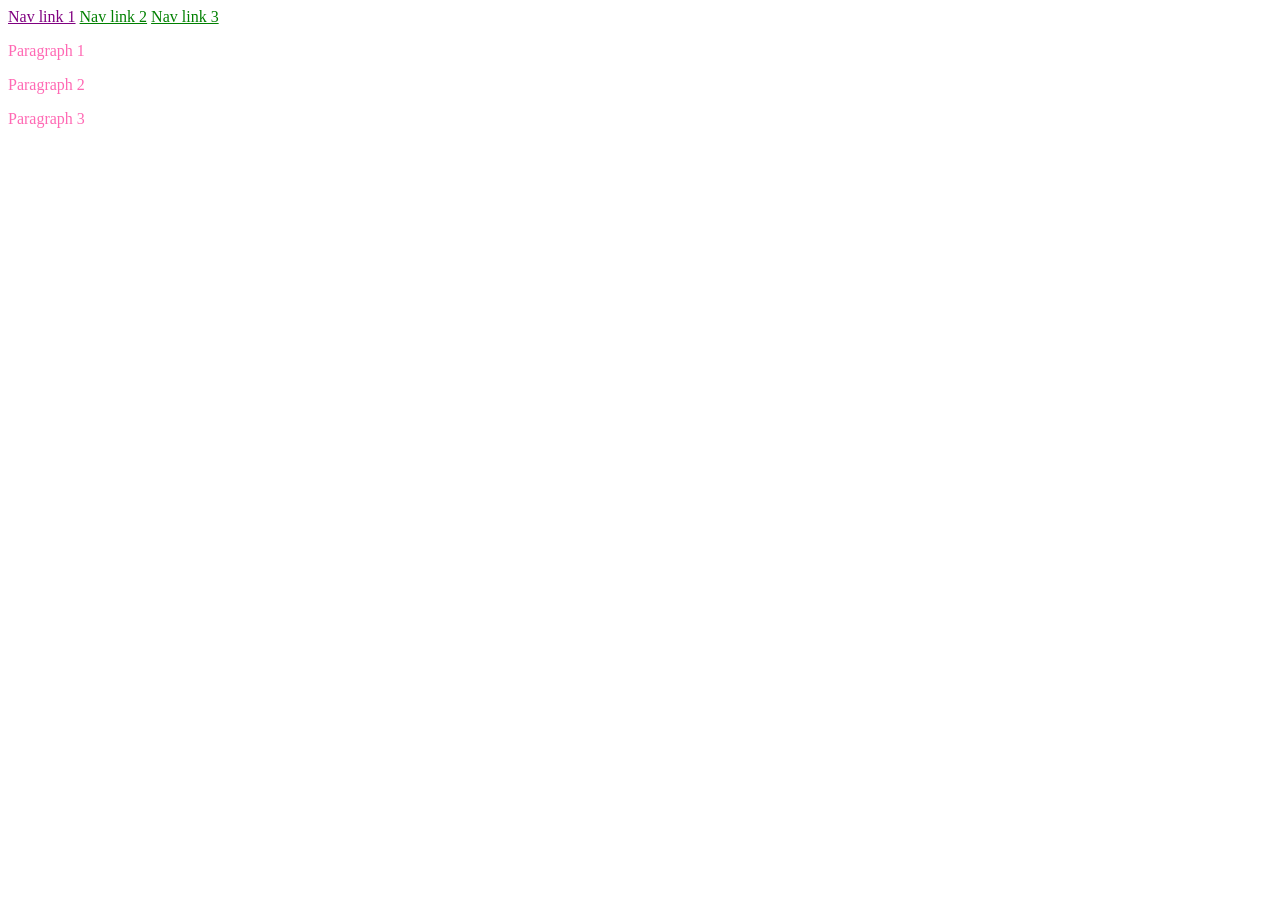
<file: css-specificity/index.html>
<!doctype html>

    <html lang="en">
        <head>
            <meta charset="utf-8">
            <title>CSS Specificity</title>
            <meta name="description" content="CSS Specificity">
            <meta name="author" content="She Codes">
            <link rel="stylesheet" href="styles.css">
        </head>

        <body>

            <header>
                <nav>
                    <a class="nav-link" id="link-1" href="#">Nav link 1</a>
                    <a class="nav-link" href="#">Nav link 2</a>
                    <a class="nav-link" href="#">Nav link 3</a>
                </nav>
            </header>

            <div>
                <p class="paragraph-link" id="paragraph-1">Paragraph 1</p>
                <p class="paragraph-link">Paragraph 2</p>
                <p class="paragraph-link">Paragraph 3</p>
            </div>

        </body>

</html>
</file>
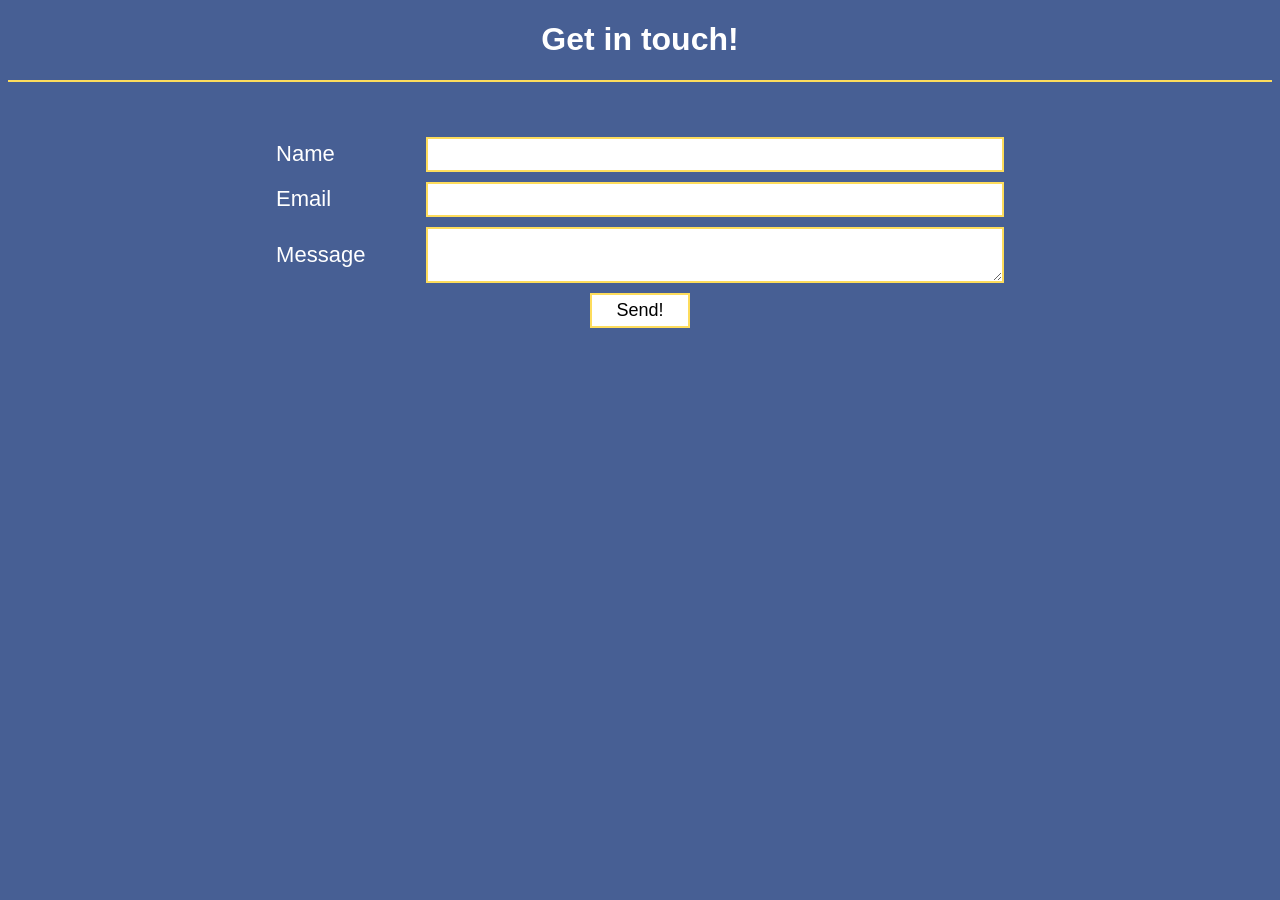
<file: forms-starter/index.html>
<!doctype html>

<html lang="en">
    <head>
        <meta charset="utf-8">
        <meta name="viewport" content="width=device-width, initial-scale=1, shrink-to-fit=no">
        <title>Introduction to Forms</title>
        <link rel="stylesheet" href="styles.css">
    </head>

    <body>
        <header>
            <h1>Get in touch!</h1>
        </header>

        <form action="https://formspree.io/f/mnqrzpdo" method="post">
            <!-- your code here -->
            <!-- POST (research method types) -->
            <div class="form-item">
                <label for="name">Name</label>
                <input type="text" id="name" name="name">
                <!-- 
                FOR in label needs to match ID in input
                MUST have for, id & name in input
                Don't put placeholders in input
                -->
            </div>
            <div class="form-item">
                <label for="mail">Email</label>
                <input type="email" id="mail" name="email">
            </div>  
            <div class="form-item">
                <label for="message">Message</label>
                <textarea id="message" name="message"></textarea>
                <!-- 
                More than 1 line of text or paragraph
                Use this instead of input
                Can Style the text area - heights etc
                -->
            </div>
            <div class="form-item">
                <button type="submit">Send!</button>
                <!--
                Can Style buttons
                -->
            </div>
               
               
        </form>

    </body>
</html>
</file>
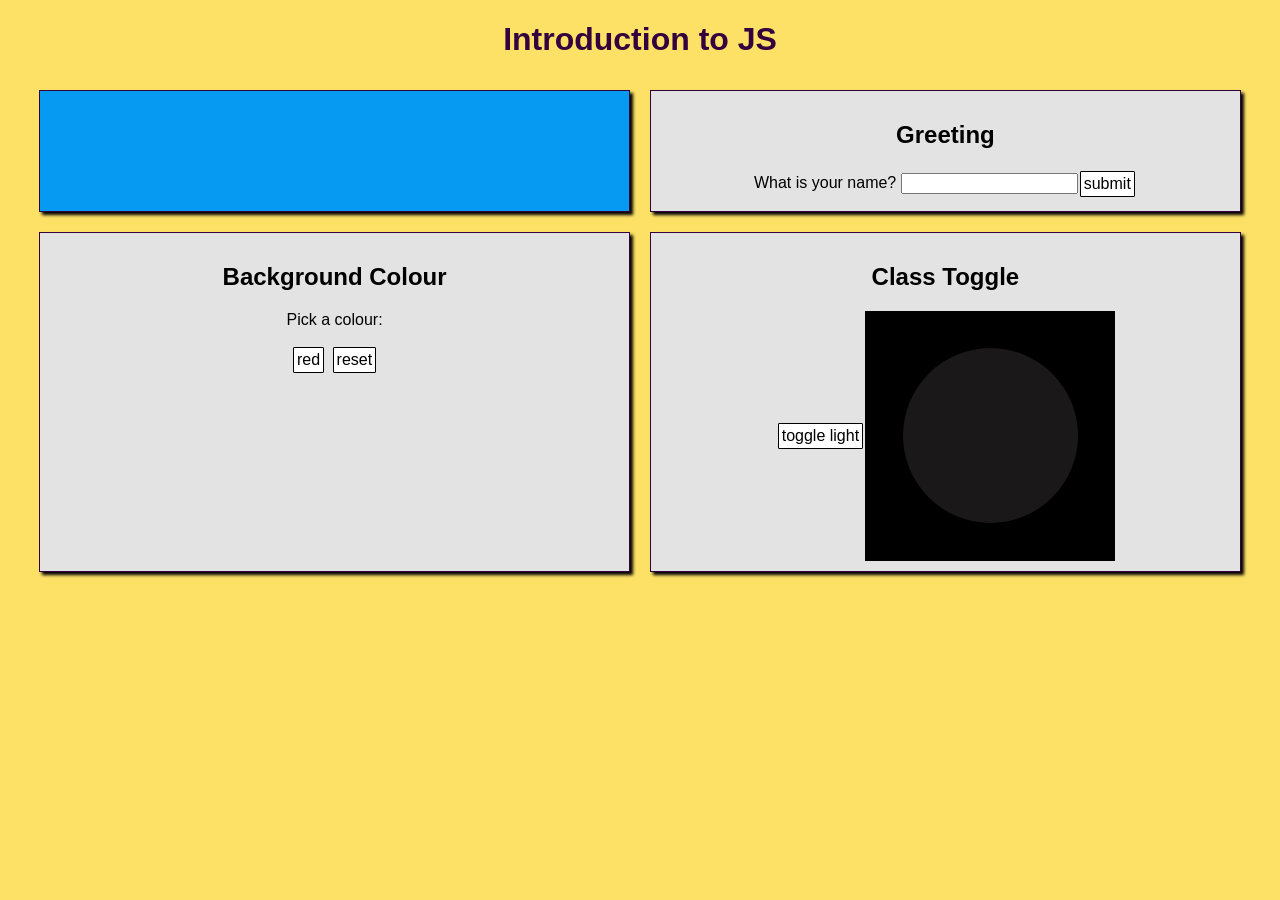
<file: intro-to-js/index.html>
<!DOCTYPE html>
<html lang="en">
    <head>
        <meta charset="utf-8">
        <title>Introduction to JavaScript</title>
        <meta name="description" content="JavaScript Demo">
        <meta name="author" content="She Codes">
        <link rel="stylesheet" href="styles.css">
    </head>
    
    <body>
        <header>
            <h1>Introduction to JS</h1>
        </header>

        <div id="wrapper">
            <div id="starter-div" class="component">
            </div>

            <div id="greeting" class="component">
                <h2>Greeting</h2>
                <form>
                    <div class="form-item">
                        <label for="name">What is your name?</label>
                        <input type="text" id="name" name="name">
                    </div>
                    <input type="button" value="submit">
                </form>
            </div>

            <div id="colour" class="component">
                <h2>Background Colour</h2>
                <p>Pick a colour:</p>
                <input type="button" onclick="changeColour('#f74850')" value="red">
                <input type="button" onclick="resetColour()" value="reset">
            </div>

            <div id="on-off" class="component">
                <h2>Class Toggle</h2>
                <div id="class-toggle-containter">
                    <input type="button" onclick="toggleLightbulb()" value="toggle light">
                    <div id="toggle-wrapper">
                        <div id="light"></div>
                    </div>
                </div>
            </div>
        </div>
    </body>
</html>
</file>
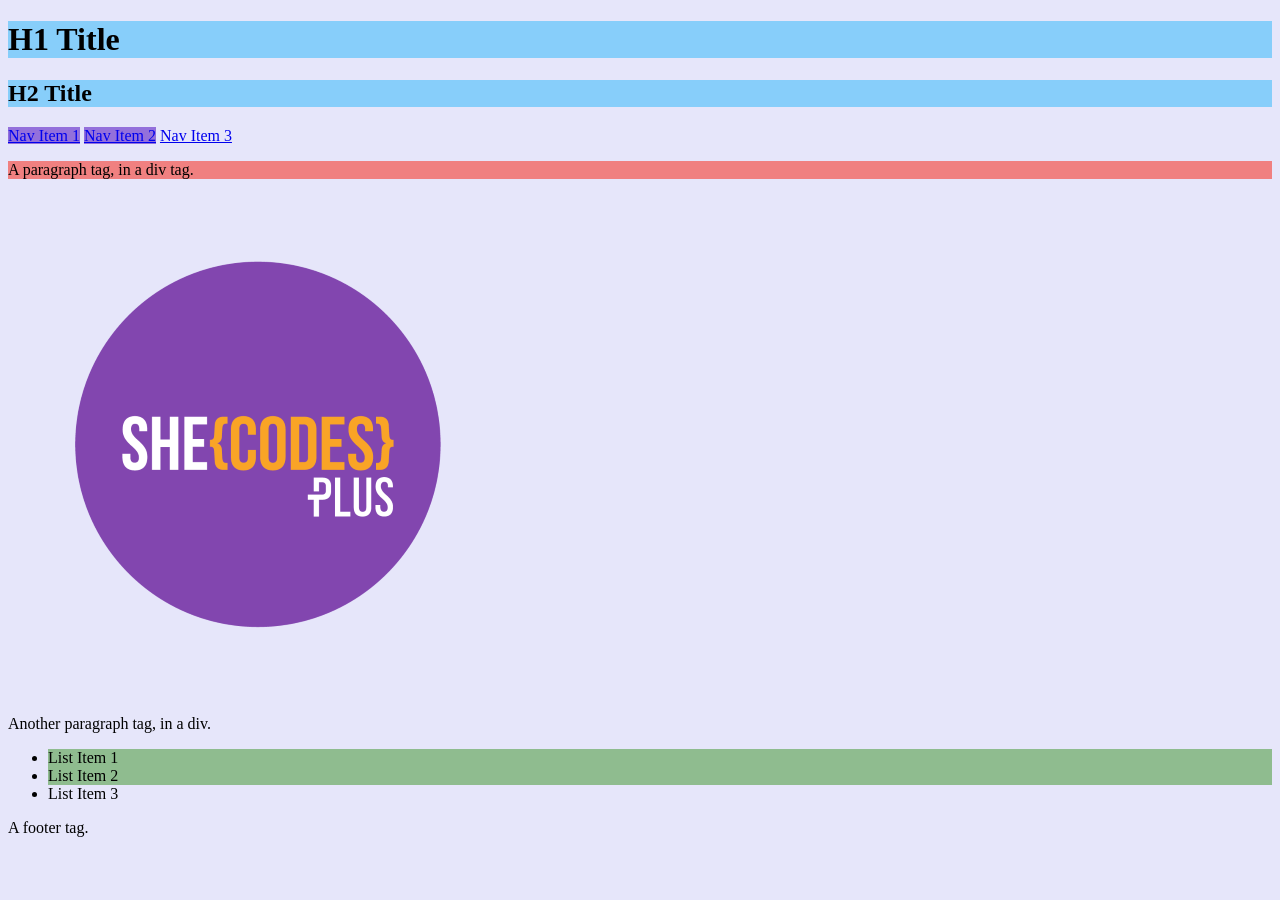
<file: introduction-to-css-selectors/index.html>
<!doctype html>

<html lang="en">
    <head>
        <meta charset="utf-8">
        <title>CSS Selectors</title>
        <meta name="description" content="CSS Selectors Playground">
        <meta name="author" content="She Codes">
        <link rel="stylesheet" href="styles.css">
    </head>
    <body>
        <header>
            <h1 class="main-heading">H1 Title</h1>
            <h2 class="main-heading">H2 Title</h2>
            <nav>
                <a class="nav-item" href="#">Nav Item 1</a>
                <a class="nav-item" href="#">Nav Item 2</a>
                <a id="nav-item3" href="#">Nav Item 3</a>
            </nav>
        </header>
        <div id="box">
            <p id="first-paragraph">A paragraph tag, in a div tag.</p>
            <img src="logo.png" alt="She Codes Logo.">
            <p>Another paragraph tag, in a div.</p>
            <ul>
                <li class="list-item">List Item 1</li>
                <li class="list-item">List Item 2</li>
                <li>List Item 3</li>


                <!-- 
                HASH = # = ID used for specific things (eg link)
                DOT = . = CLASS us for multiple things
                No spaces, lowercase
                -->

            </ul>
        </div>
        <footer>
            A footer tag.
        </footer>
    </body>
</html>
</file>
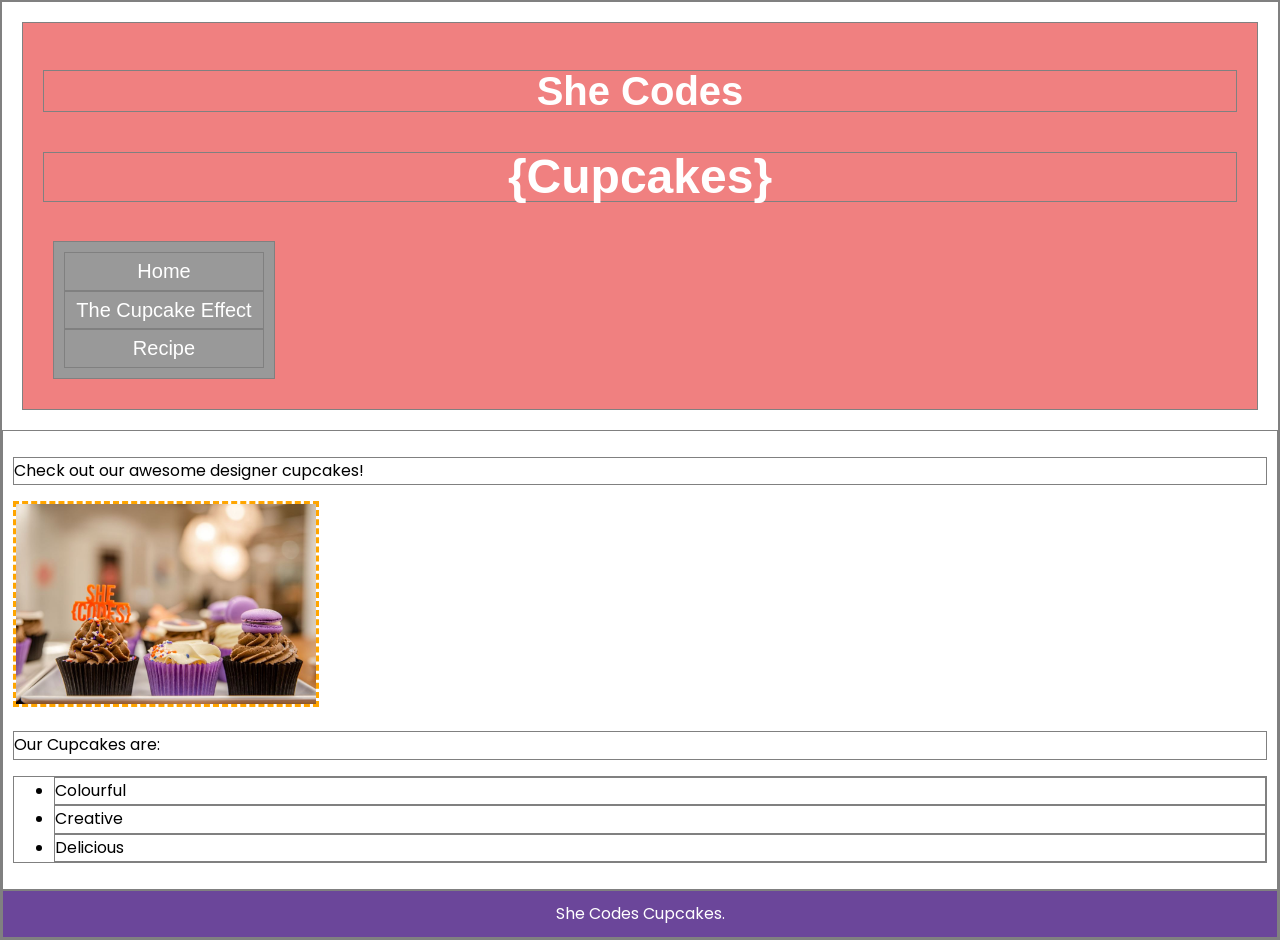
<file: introduction-to-css/index.html>
<!doctype html>

<html lang="en">
    <head>
        <meta charset="utf-8">
        <title>She Codes Cupcakes</title>
        <meta name="description" content="She Codes Cupcakes">
        <meta name="author" content="She Codes">
        <link rel="stylesheet" href="styles.css">
    </head>
    <body>
        <header>
            <h1>She Codes</h1>
            <h2>{Cupcakes}</h2>
            <nav>
                <a href="index.html">Home</a>
                <a href="cupcake-effect.html">The Cupcake Effect</a>
                <a href="recipe.html">Recipe</a>
            </nav>
        </header>
        <div>
            <p>Check out our awesome designer cupcakes!</p>
            <img id="image-homepage" src="images/cupcake-1.jpg" alt="She Codes Cupcakes.">
            <p>Our Cupcakes are:</p>
            <ul>
                <li>Colourful</li>
                <li>Creative</li>
                <li>Delicious</li>
            </ul>
        </div>
        <footer>
            She Codes Cupcakes.
        </footer>
    </body>
</html>
</file>
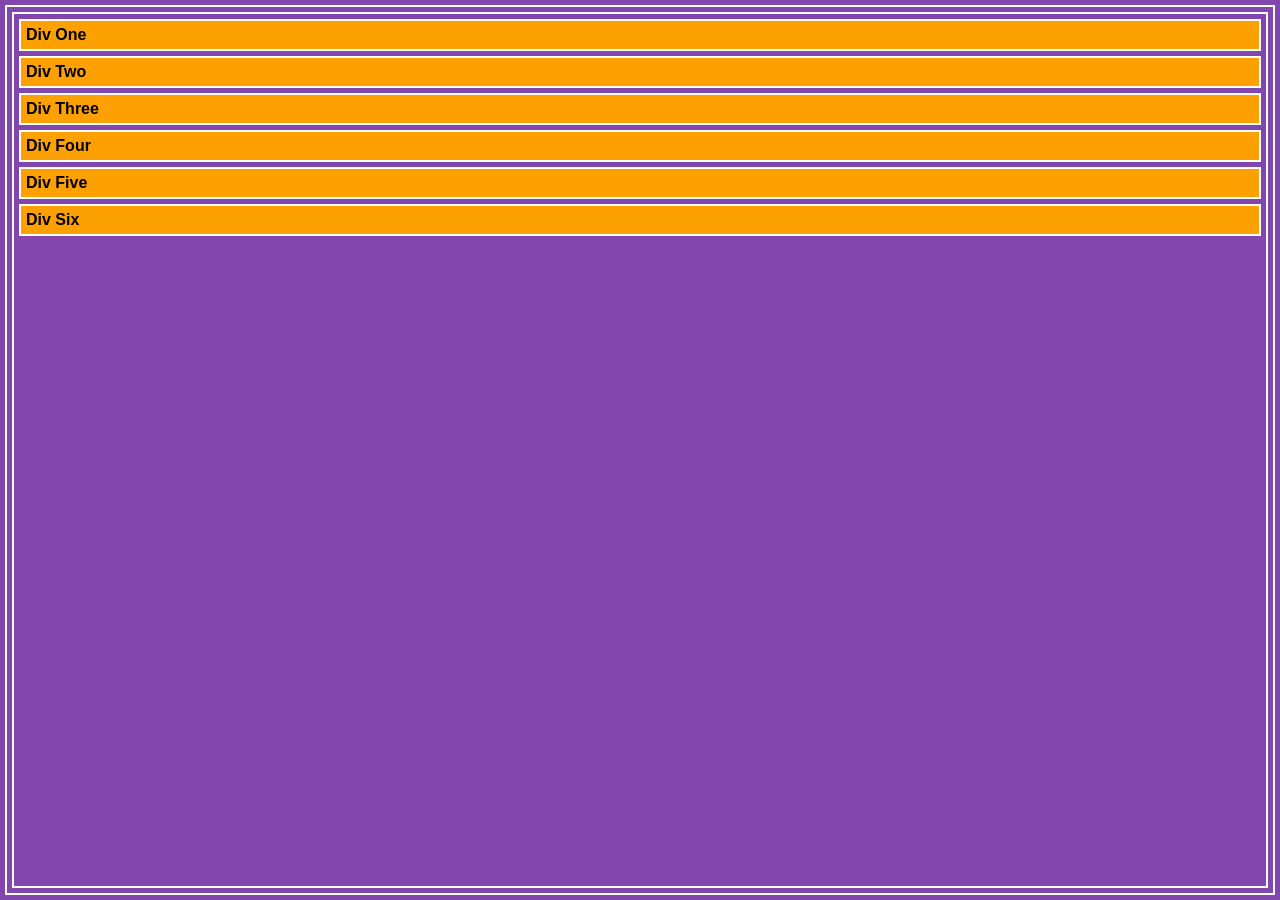
<file: introduction-to-flexbox/index.html>
<!doctype html>

<html lang="en">
    <head>
        <meta charset="utf-8">
        <meta name="viewport" content="width=device-width, initial-scale=1, shrink-to-fit=no">
        <title>Introduction to Flexbox</title>
        <link rel="stylesheet" href="styles.css">
    </head>

    <body>
        <div class="demo-div" id="div-1">Div One</div>
        <div class="demo-div" id="div-2">Div Two</div>
        <div class="demo-div" id="div-3">Div Three</div>
        <div class="demo-div" id="div-4">Div Four</div>
        <div class="demo-div" id="div-5">Div Five</div>
        <div class="demo-div" id="div-6">Div Six</div>
    </body>
</html>
</file>
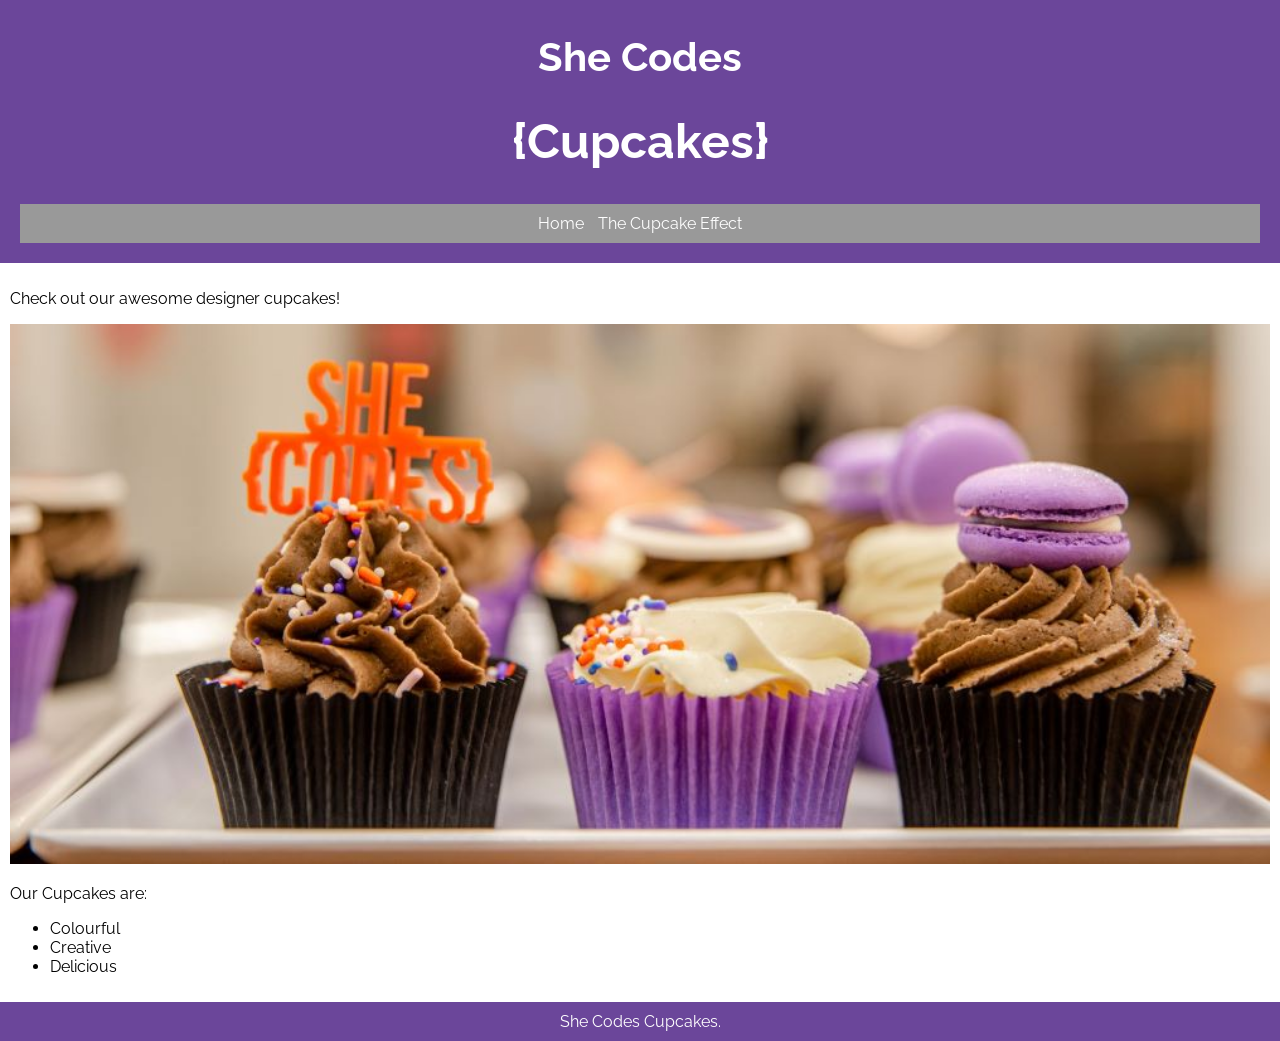
<file: introduction-to-html/index.html>
<!doctype html>
<html lang="en">
    <!-- HEAD SECTION -->
    <head>
        <meta charset="utf-8">
        <!-- converts to computer language-->
        <title>She Codes Cupcakes</title>
        <!-- changes name of tab-->
        <meta name="description" content="She Codes Cupcakes">
        <meta name="author" content="She Codes">
        <link rel="stylesheet" href="styles.css">
        <!-- Link to a stylesheet -->
        </head>
        <body>
            <!-- the content for our webpage will go here -->
            <header>
                <!-- only one H1 -->
                <h1>She Codes</h1>
                <h2>{Cupcakes}</h2>
                <!-- NAVIGATION -->
                <nav>
                    <a href="index.html">Home</a>
                    <a href="cupcake-effect.html">The Cupcake Effect</a>
                </nav>
            </header>
            <div>
                <p>Check out our awesome designer cupcakes!</p>
                <!-- add an image -->
                <img src="images/cupcake-1.jpg" alt="She Codes Cupcakes.">
                <!-- must have alt for accessibility -->
                <p>Our Cupcakes are:</p>
                <!-- unordered list / bullets -->
                <ul>
                    <li>Colourful</li>
                    <li>Creative</li>
                    <li>Delicious</li>
                </ul>
            </div>
            <footer>
                She Codes Cupcakes.
            </footer>
        </body>
</html>
</file>
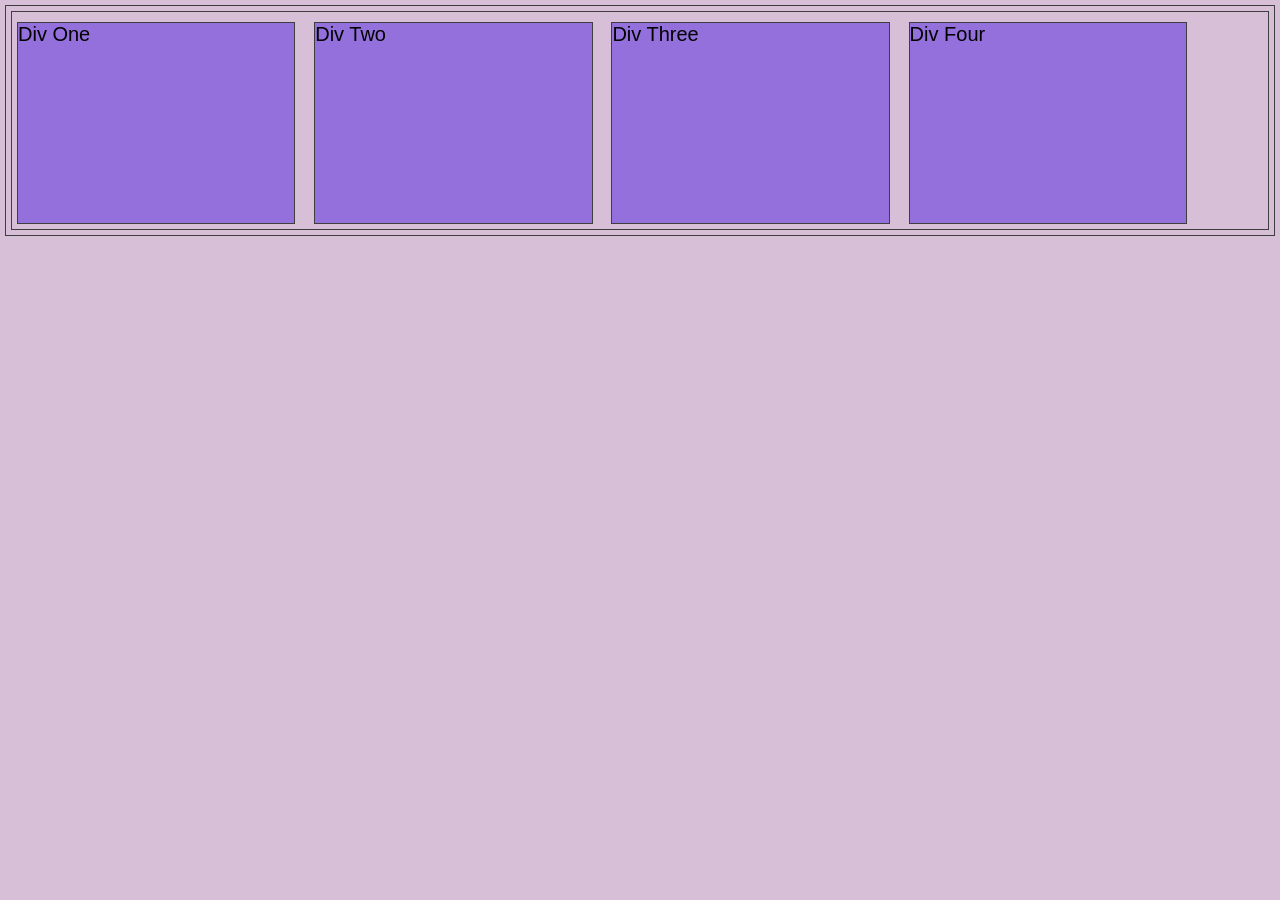
<file: introduction-to-media-queries/index.html>
<!doctype html>

<html lang="en">
    <head>
        <meta charset="utf-8">
        <meta name="viewport" content="width=device-width, initial-scale=1.0">
        <title>Media Queries</title>
        <link rel="stylesheet" href="styles.css">
    </head>

    <body>
        <div id="div-1">Div One</div>
        <div id="div-2">Div Two</div>
        <div id="div-3">Div Three</div>
        <div id="div-4">Div Four</div>
    </body>
</html>
</file>
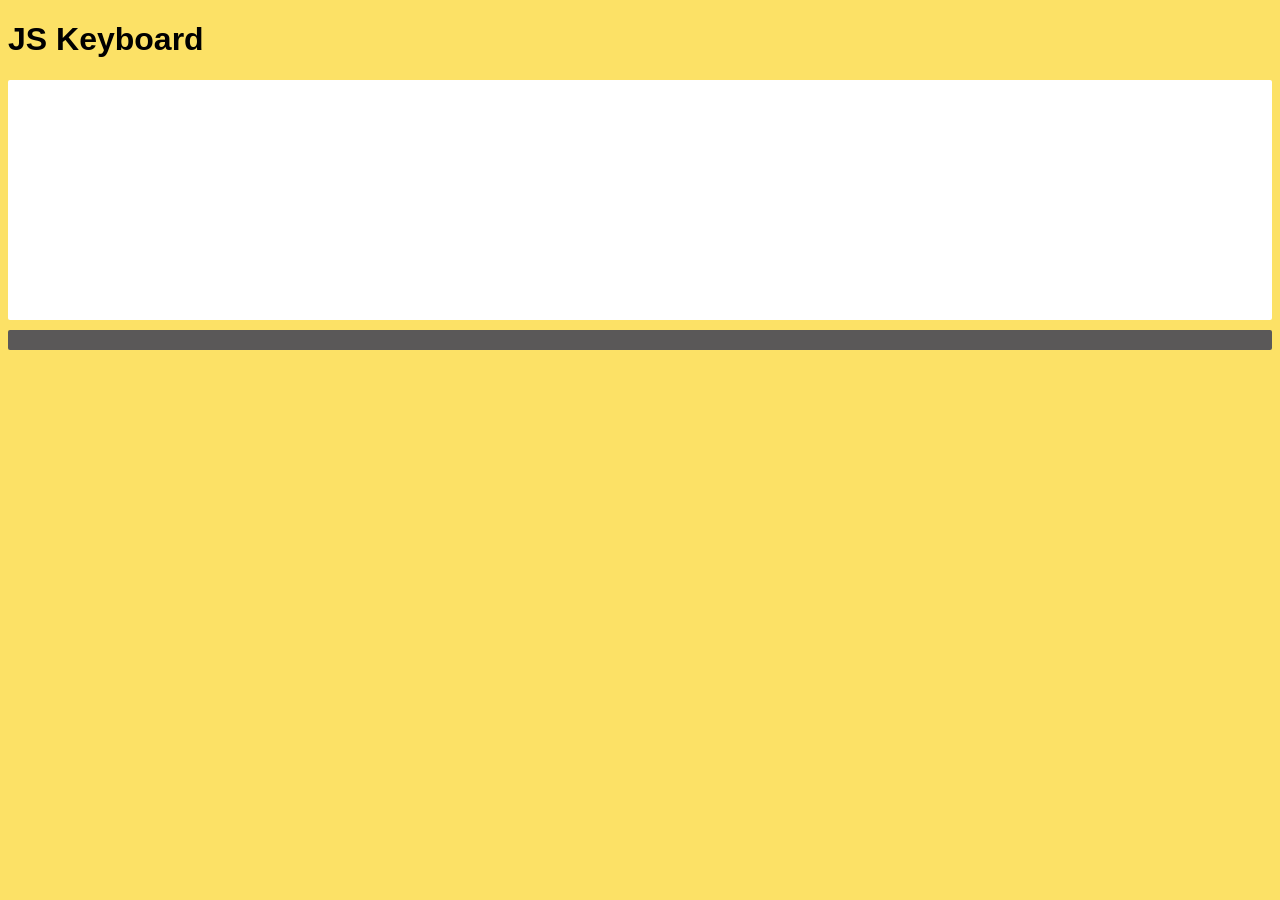
<file: keyboard/index.html>
<!DOCTYPE html>
<html lang="en">
    <head>
        <meta charset="utf-8">
        <title>JS Keyboard</title>
        <meta name="description" content="JavaScript Demo">
        <meta name="author" content="She Codes">
        <link rel="stylesheet" href="styles.css">
    </head>
    
    <body>
        <header>
            <h1>JS Keyboard</h1>
        </header>

        <div id="keyboard-wrapper">
            <div id="output">
                <p id="output-text">
                </p>
            </div>
            <div id="keyboard"></div>
        </div>

        <script src="script.js"></script>
    </body>
</html>
</file>
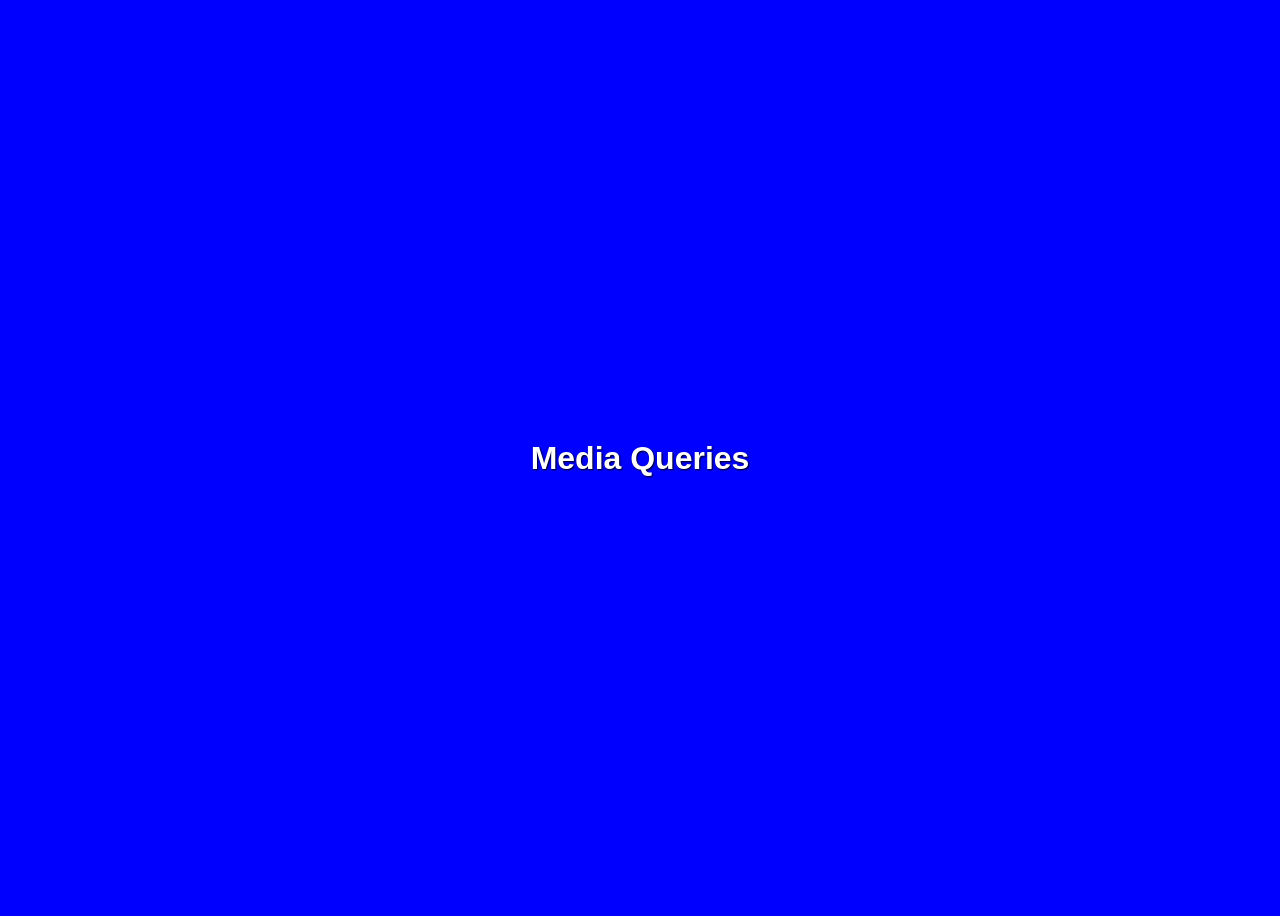
<file: media-queries-demo/index.html>
<!doctype html>

<html lang="en">
    <head>
        <meta charset="utf-8">
        <meta name="viewport" content="width=device-width, initial-scale=1.0">
        <title>Media Queries</title>
        <link rel="stylesheet" href="styles.css">
    </head>

    <body>

        <h1>Media Queries</h1>

    </body>
</html>
</file>
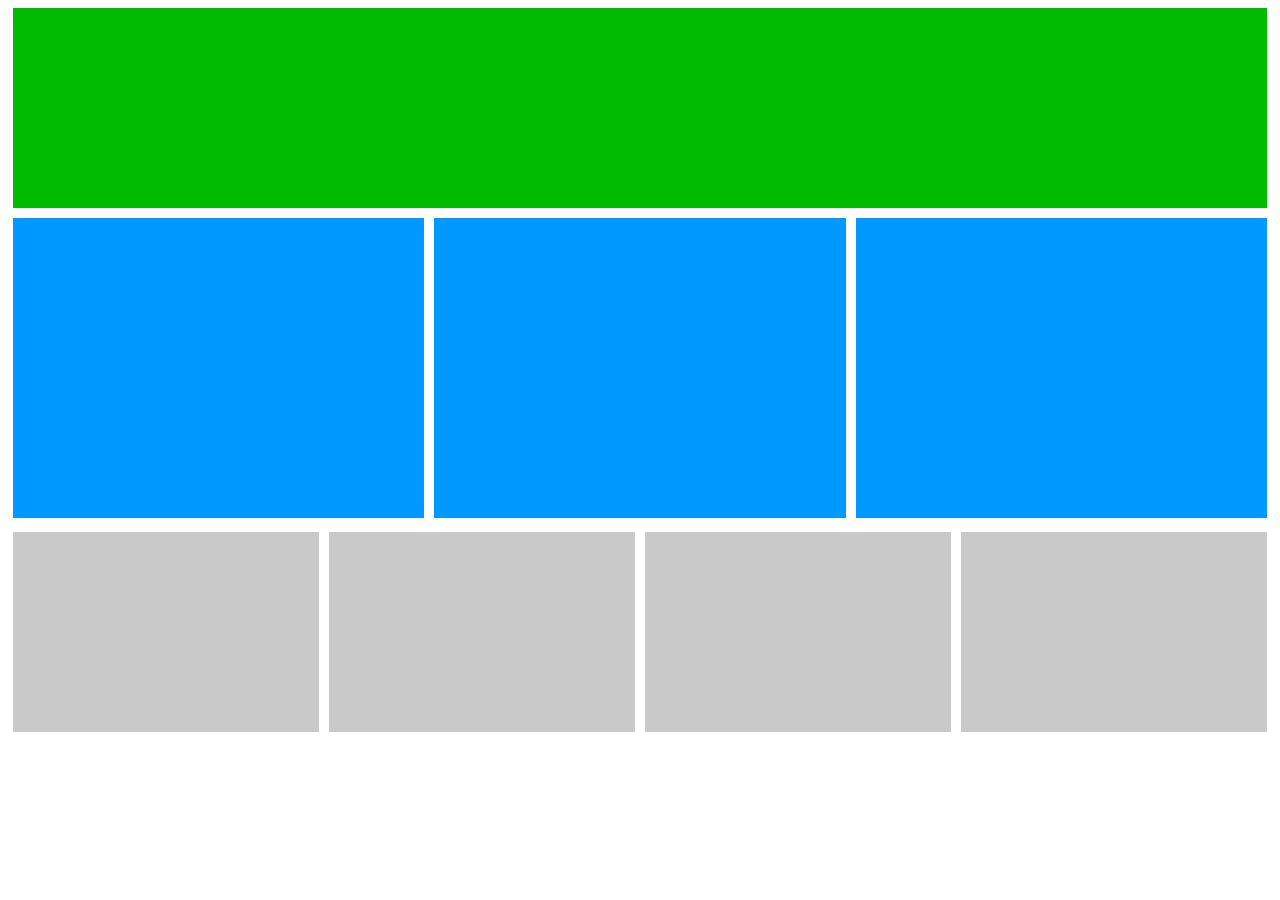
<file: media-queries-exercise-1/index.html>
<!DOCTYPE html>

<html lang="en">
    <head>
        <meta charset="utf-8" />
        <meta name="viewport" content="width=device-width, initial-scale=1.0" />
        <title>Media Queries</title>
        <link rel="stylesheet" href="styles.css" />
    </head>

    <body>
        <main>
            <div class="green-box box"></div>
            <div id="blue-section">
                <div class="blue-box box"></div><div class="blue-box box"></div><div class="blue-box box"></div>
            </div>
            <div id="grey-section">
                <div class="grey-box box"></div><div class="grey-box box"></div><div class="grey-box box"></div><div class="grey-box box"></div>
            </div>
        </main>
    </body>
</html>
</file>
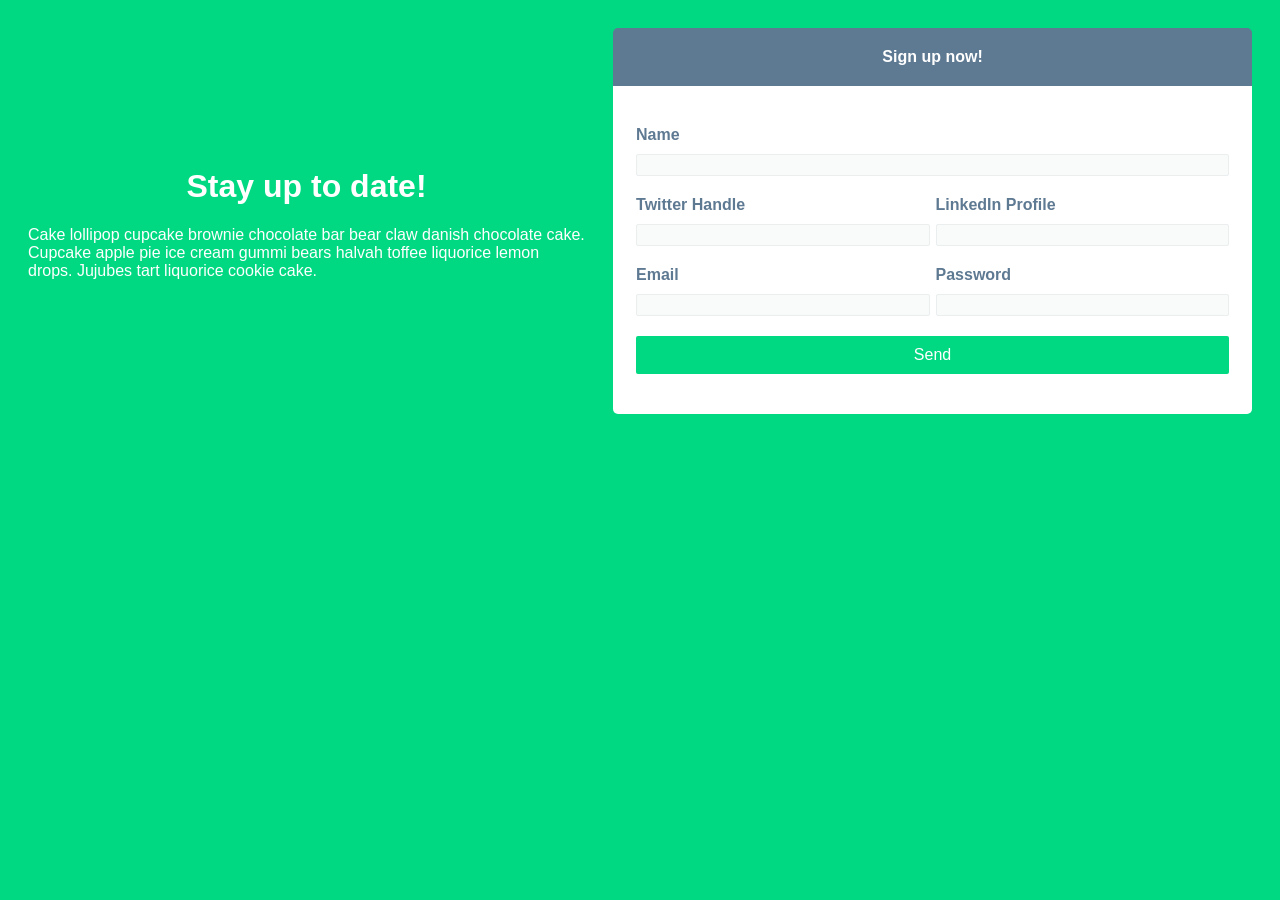
<file: media-queries-exercise-2/index.html>
<!DOCTYPE html>

<html lang="en">
    <head>
        <meta charset="utf-8" />
        <meta name="viewport" content="width=device-width, initial-scale=1.0" />
        <title>Media Queries</title>
        <link rel="stylesheet" href="styles.css" />
    </head>

    <body>
        <main>
            <header>
                <h1>Stay up to date!</h1>
                <p>
                    Cake lollipop cupcake brownie chocolate bar bear claw danish
                    chocolate cake. Cupcake apple pie ice cream gummi bears
                    halvah toffee liquorice lemon drops. Jujubes tart liquorice
                    cookie cake.
                </p>
            </header>
            <div id="form-wrapper">
                <h2>Sign up now!</h2>
                <form action="" method="">
                    <div class="form-item">
                        <label for="name">Name</label>
                        <input type="text" id="name" name="name" />
                    </div>
                    <div class="row">
                        <div class="form-item">
                            <label for="twitter">Twitter Handle</label>
                            <input type="text" id="twitter" name="twitter" />
                        </div>
                        <div class="form-item">
                            <label for="linkedin">LinkedIn Profile</label>
                            <input type="text" id="linkedin" name="linkedin" />
                        </div>
                    </div>
                    <div class="row">
                        <div class="form-item">
                            <label for="mail">Email</label>
                            <input type="email" id="mail" name="email" />
                        </div>
                        <div class="form-item">
                            <label for="message">Password</label>
                            <input
                                type="password"
                                id="message"
                                name="message"
                            />
                        </div>
                    </div>
                    <div class="form-item">
                        <button type="submit">Send</button>
                    </div>
                </form>
            </div>
        </main>
    </body>
</html>
</file>
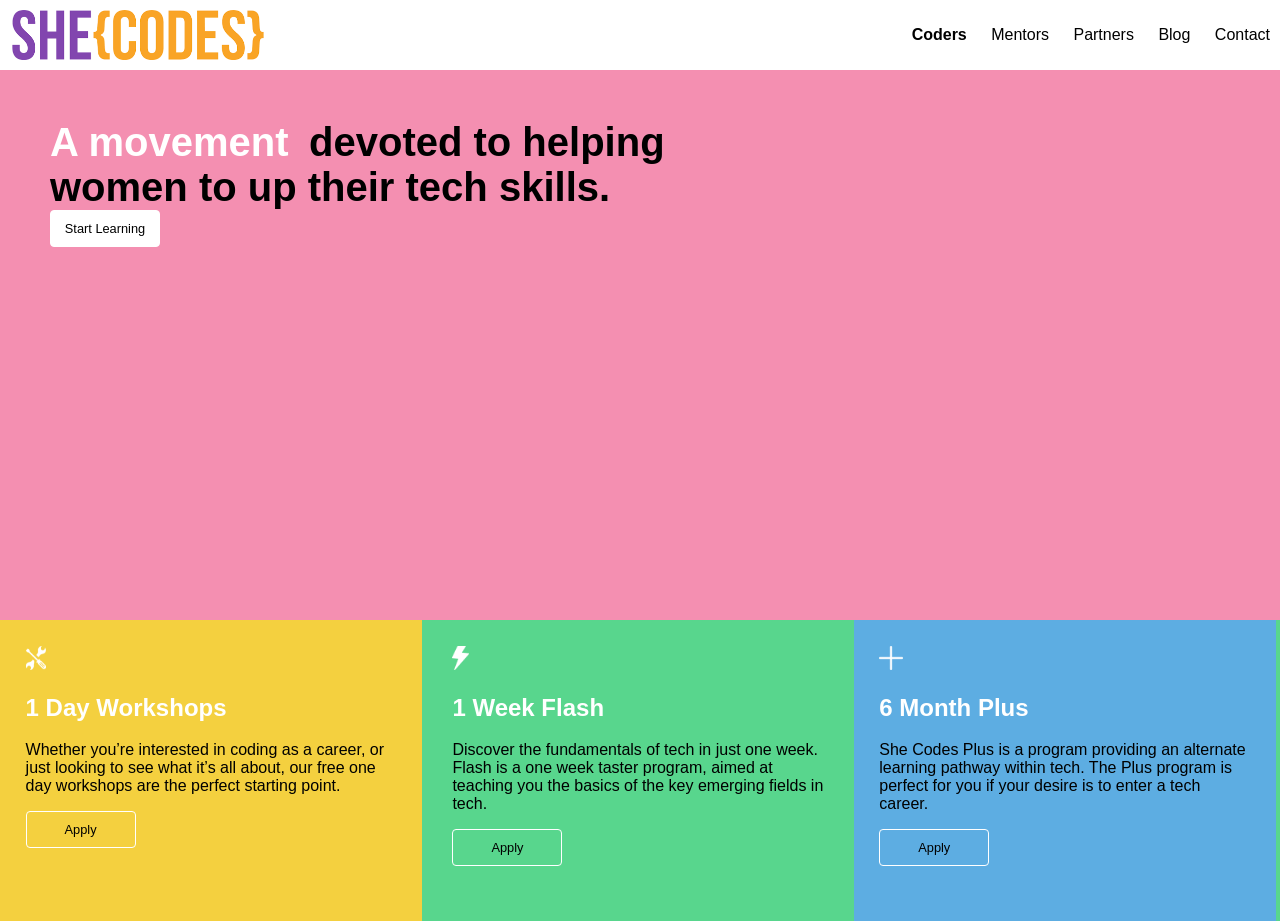
<file: homework/W1/she-codes-home-page-V2/index.html>
<!DOCTYPE html>
<html lang="en">
    <head>
        <meta charset="UTF-8" />
        <!-- <meta http-equiv="X-UA-Compatible" content="IE=edge"> -->
        <meta 
            name="viewport" 
            content="width=device-width, initial-scale=1.0, shrink-to-fit=no"
        />
        <title>She Codes</title>
        <link rel="stylesheet" href="styles.css" />

    </head>
    <body>
        <header>
            <img src="images/logo.png" />
            <nav>
                <a href="" class="selected">Coders</a>
                <a href="">Mentors</a>
                <a href="">Partners</a>
                <a href="">Blog</a>
                <a href="">Contact</a>
            </nav>
        </header>
        <main>
            <section id="hero">
                <div id="header-text">
                    <h1 id="emphasis">A movement</h1>
                    <h1>devoted to helping women to up their tech skills.</h1>
                    <button type="submit">Start Learning</button>
                </div>
            </section>
            <section id="columns">
                <div id="column-1" class="column">
                    <img class="icon-image" src="images/icon_1.png" />
                    <h2>1 Day Workshops</h2>
                    <p>
                        Whether you’re interested in coding as a career, or just looking to see what it’s all about, our free one day workshops are the perfect starting point.
                    </p>
                    <button type="submit">Apply</button>
                </div>
                <div id="column-2" class="column">
                    <img class="icon-image" src="images/icon_2.png" />
                    <h2>1 Week Flash</h2>
                    <p>
                        Discover the fundamentals of tech in just one week. Flash is a one week taster program, aimed at teaching you the basics of the key emerging fields in tech.
                    </p>
                    <button type="submit">Apply</button>
                </div>
                <div id="column-3" class="column">
                    <img class="icon-image" src="images/icon_3.png" />
                    <h2>6 Month Plus</h2>
                    <p>
                        She Codes Plus is a program providing an alternate learning pathway within tech. The Plus program is perfect for you if your desire is to enter a tech career.
                    </p>
                    <button type="submit">Apply</button>
                </div>
            </section>
        </main>
    </body>
</html>
</file>
<file: css-specificity/styles.css>
nav a {
    color: red;
}
/* 
0,0,2
finds <a> elements within parent <nav> and makes them red
*/

.nav-link {
    color: black;
}
/* 
0,1,0
finds any items with .nav-link class and makes them black
*/

nav a.nav-link {
    color: green;
}
/* 
0,1,2
finds <a> elements with .nav-link class within parent <nav> and makes them green
*/

nav a.nav-link#link-1 {
    color: purple;
}
/*
1,1,2
finds <a> elements with .nav-link class with #link-1 ID within parent <nav> and makes them purple
*/

html div p {
    color: darkgrey;
} 
/*
0,0,3
finds <p> elements within parent <div> within parent <html> and makes them dark grey
*/

body div p {
    color: hotpink;
}
/*
0,0,3
finds <p> elements within parent <div> within parent <body> and makes them pink 
*/







/* -------- FURTHER EXPLORATION --------- */


Type.WithClass { 
    color: blue
 } 
/* change type items with class   */

Type#WithID { 
    color: blue
 } 
/* change type items with ID */

.WithClass { 
    color: blue
 } 
/* change items with class */

Parenttype ChildofParentType.WithClass { 
    color: blue
} 
/* change childofparenttype items with class, within parenttype */

Parenttype ChildofParenttype.WithClass#WithID { 
    color: blue
} 
/* change childofparenttype items with class and ID, within parenttype */

Parenttype ChildofParenttype ChildofChildofParentType { 
    color: blue
} 
/* change childofchildofparenttype items, within childofparentype, within parenttype */

Parenttype ChildofParentType { 
    color: blue
} 
/* change childofparentype items within parenttype*/



/* -------- FURTHER TESTING --------- */

/* 
nav.nav-link { }
0,1,1
locate nav items with .nav-link class
change nav items
there are no nav items with .nav-link class
no change 
*/

/*
nav .nav-link { : }
0,1,1
locate items with .nav-link class within nav element
change .nav-link items
3 items changed
*/

/*
header a { }
0,0,2
locate a items within header parent
change a items
3 a items changed
*/ 


/*
div p { }
0,0,2
locate p items within div parent
change p items 
3 a items changed
*/ 

/*
p div { }
0,0,2
locate div items within p parent
change div items 
0 a items changed
*/ 

 
/*
body div { }
0,0,2
locate div items within body parent
change div items 
3 a items changed
*/ 


/* 
header nav { }
0,0,2
locate nav items within header parent
change nav item
browser overwrites to link formatting
no change 
*/


/* 
nav a { }
0,0,2
locate a items within nav parent
change a items
3 a items changed
*/


/* 
a nav { }
0,0,2
locate nav items within a parent
change items
0 items changed (no nav items with a parent)
</file>
<file: forms-starter/styles.css>
body {
    background-color: #475F94;
    color: #fff;
    font-family: "Gill Sans", sans-serif;
}

header {
    border-bottom: 2px solid #FDDC5C;
    text-align: center;
}

form {
    margin: 50px auto;
    width: 90%;
}

.form-item {
    display: flex;
    justify-content: center;
    align-items: center;
    padding: 5px;
}

.form-item label {
    flex-basis: 150px;
    font-size: 22px;
}

.form-item input,
.form-item textarea {
    flex-basis: 50%;
    border: 2px solid #FDDC5C;
}

.form-item input:hover,
.form-item textarea:hover {
    border: 2px solid #FA4224;
}

.form-item input,
.form-item textarea,
.form-item button {
    border: 2px solid #FDDC5C;
    background-color: #FFF;
    padding: 5px;
    font-size: 18px;
}

.form-item button:hover {
    border: 2px solid #FA4224;
    background-color: #FA4224;
    color: #FFF;
}

.form-item button {
    width: 100px;
}
</file>
<file: intro-to-js/styles.css>
body {
    background-color: #FCE166;
    font-family: Arial;
}

h1 {
    color: #34013F;
    text-align: center;
}

#wrapper {
    display: flex;
    flex-wrap: wrap;
    justify-content: center;
}

.component {
    border: 1px solid #34013F;
    flex-basis: 45%;
    margin: 10px;
    padding: 10px;
    text-align: center;
    box-shadow: 3px 3px 3px #000;;
    background-color: #e3e3e3;
}

input[type=button] {
    margin: 2px;
    padding: 3px;
    border: 1px solid black;
    border-radius: 1px;
    background-color: #fff;
    font-size: 16px;
}

input[type=button]:hover {
    cursor: pointer;
    box-shadow: -2px 2px 0px black;
}

#starter-div {
    min-height: 100px;
    background-color: #069AF3;
}

.js-header {
    color: #FFF;
}

#second-h2 {
    text-decoration: underline;
}

form {
    display: flex;
    align-items: center;
    justify-content: center;
}

#greeting-text {
    height: 20px;
}

#class-toggle-containter {
    display: flex;
    justify-content: center;
    align-items: center;
}

#toggle-wrapper {
    width: 250px;
    height: 250px; 
    background-color: black;
    display: flex;
    justify-content: center;
    align-items: center;
}

#light {
    height: 175px;
    width: 175px;
    background-color: #1a1818 ;
    border-radius: 50%;
}

.on {
    box-shadow: inset 0 0 150px yellow, 0px 0 30px yellow;
}
</file>
<file: introduction-to-css-selectors/styles.css>
/* ADD STYLING AS PER CLASS INSTRUCTIONS */

body {
    background-color: lavender;
}

/* div {
    background-color: peachpuff;
} */

.main-heading {
    background-color: lightskyblue ;
}

.list-item {
    background-color: darkseagreen;
}

#first-paragraph{
    background-color: lightcoral;
}

/* CHALLENGE: 
- Change the background of the first two nav items to mediumpurple
- Change the background of the last navitem to gold
- Update the div styling to use an idinstead of a tag. */

.nav-item {
    background-color: mediumpurple;
}

#nav-item-3 {
    background-color: gold;
}

#div-1 {
    background-color: peachpuff;
}
</file>
<file: introduction-to-css/styles.css>
/* @import url('https://fonts.googleapis.com/css2?family=Raleway&display=swap'); */
@import url('https://fonts.googleapis.com/css2?family=Poppins:wght@100;400;600;900&display=swap');

html {
    font-family: 'Poppins', Arial, sans-serif;
    /* reference font imported
    multiple fonts = fallbacks separated w/ , */
    background-color: #fff;
    /* playing with font */
    font-size: 16px;
    line-height: 1.65rem;
}

body {
    margin: 0;
}

header {
    text-align: center;
    background-color: lightcoral;
    padding: 20px;
    /* puffer jacket layer -
    added space around the box
    within the purple area */
    margin: 20px;
    /* perimeter - added space around
    purple area*/
    font-family: Arial;
    font-size: 20px;
}

h1 {
    font-size: 2.5rem;
    line-height: 2.5rem;
    color: #fff;
}

h2 {
    font-size: 3rem;
    line-height: 3rem;
    color: #fff;
}

nav {
    margin: 10px;
    padding: 10px;
    background-color: #999999;
    width: 200px;
    /* nav default is inline to change go: nav a */
}

a {
    color: #fff;
    text-decoration: none;
    padding: 5px;
}

a:hover {
    color: #fda103;
    border-bottom: 2px solid #fda103;
}


div {
    padding: 10px;
}

img {
    width: 100%;
    height: 60vh;
    object-fit: cover;
    /* object-fit makes image "pretty" */
    object-position: bottom;
}

footer {
    text-align: center;
    background-color: #6b469a;
    padding: 10px;
    color: #fff;
}

/*my code below */

nav a {
    display: block;
    /* targetting a (link) selectors inside the nav. Can list multiple properties within this but use semi colon to separate. Use one per line. 
    watch out for device formatting defaults.need to check media queries*/
}

#image-homepage {
    /* could say img#your-id*/
    width: 300px;
    height: 200px;
    border: 3px dashed orange;
    /*  Matches id code in image tag on index 
    use postion: middle, bottom, top to specify location points to image only on the home page.
    margin and padding:
    margin: <top> <right> <bottom> <left>;
    padding: <top> <right> <bottom> <left>; */ 
}



* {
    border: 1px solid grey;
    /* draws attention to boxes/elements on the page
    comment out before presenting
    helps with setting margins, borders, padding 

    border: <border-width> <border-style> <border-color>; 
    shorthand-->  
    border: 1px dotted red
    longhand -->
    border-width: 1px;
    border-style: dotted;
    Border-color: red;
    [same] */

}
</file>
<file: introduction-to-flexbox/styles.css>
* {
    border: 2px solid #fff;
    margin: 5px;
}

html {
    height: calc(100% - 14px);
}

body {
    background-color: #8246AF;
    font-family: Arial, Helvetica, sans-serif;
    font-size: 1rem;
    font-weight: bold;
    height: calc(100% - 14px);
}

div {
    padding: 5px;
    background-color: #FDA103;
}

/*** Your code here ***/
</file>
<file: introduction-to-html/styles.css>
/* #fda103 6b469a */
@import url('https://fonts.googleapis.com/css2?family=Raleway&display=swap');

html {
    font-family: 'Raleway', sans-serif;
    background-color: #fff;
}

body {
    margin: 0;
}

header {
    text-align: center;
    background-color: #6b469a;
    padding: 10px;
}

h1 {
    font-size: 2.5rem;
    line-height: 2.5rem;;
    color: #fff;
}

h2 {
    font-size: 3rem;
    line-height: 3rem;
    color: #fff;
}

nav {
    margin: 10px;
    padding: 10px;
    background-color: #999999;
}

a {
    color: #fff;
    text-decoration: none;
    padding: 5px;
}

a:hover {
    color: #fda103;
    border-bottom: 2px solid #fda103;
}


div {
    padding: 10px;
}

img {
    width: 100%;
    height: 60vh;
    object-fit: cover;
    object-position: bottom;
}

footer {
    text-align: center;
    background-color: #6b469a;
    padding: 10px;
    color: #fff;
}
</file>
<file: introduction-to-media-queries/styles.css>
* {
    border: 1px solid #3e3e3e;
    margin: 5px;
}

body {
    background-color: #d8bfd8;
    font-family: Arial, Helvetica, sans-serif;
    font-size: 2rem;
}

div {
    height: 200px;
}

#div-1 {
    background-color: #9370db;
}

#div-2 {
    background-color: #8fbc8b;
}

#div-3 {
    background-color: #6495ed;
}

#div-4 {
    background-color: #f5deb3;
}

/*** Your code here ***/

/* 
TASK:
Let’s adapt this so for screens 500px wide or larger, we see two divs per row
*/

@media (min-width: 500px) {
    div {
        display: inline-block;
        width: 44%;
        font-size: 1.5rem;
    }
    #div-2 {
        background-color: #9370db;
    }
    #div-4 {
        background-color: #6495ed;
    }
    /* 
    each div takes up 44% of the width - only 2 divs will fit per row
    */ 
}

/* 
CHALLENGE
Add another media query to show 4 divs in one row for screens of 900px wide and
above. 
Change the font size at each breakpoint. 
Change the colour of the divs so each row has the some colour divs at each breakpoint. 

What is a BREAKPOINT:
A breakpoint in a responsive design is the “point” at which a website's content and design will adapt in a certain way in order to provide the best possible user experience.
*/



@media (min-width: 900px) {
    div {
        display: inline-block;
        width: 22%;
        font-size: 1.25rem;
    }
    #div-3, #div-4 {
        background-color: #9370db;
    } 
    /* 
    each div takes up 22% of the width
    only 4 divs will fit per row
    inline block ends up 4x1
    */  
}

/*
CHALLENGE:
Try changing the media queries from min to max queries, and order them largest to smallest. What changes?
*/










































/* @media (min-width: 500px) { */
    /* when width is min 500px
    change all divs to be inline, align them and make them 44% of the page */
    /* div {
        display: inline-block;
        width: 44%;
    }
    #div-2 {
        background-color: #9370db;
    }
    #div-4 {
        background-color: #6495ed;
    }
} */



/* @media (min-width: 900px) {
    div {
        display: inline-block;
        width: 22%;
    }
    #div-4,#div-3 {
        background-color: #9370db;
    }
} */

/* test query */
/* @media (max-width: 400px) {
    div {
        height: 20%;
    }
} */
</file>
<file: keyboard/styles.css>
body {
    background-color: #FCE166;
    font-family: Arial;
}

#output {
    border-radius: 2px;
    background-color: #fff;
    height: 200px;
    padding: 20px;
    overflow: scroll;
    margin-bottom: 10px;
}

#output-text {
    font-family: 'Courier New', Courier, monospace;
    font-size: 36px;
    color: #000;
    word-wrap: break-word;
    margin: 0;
}

#keyboard {
    display: flex;
    justify-content: center;
    flex-wrap: wrap;
    margin-top: 10px;
    background-color: #5a5858;
    border-radius: 2px;
    padding: 10px;
}

.key {
    text-align: center;
    width: 50px;
    margin: 1px;
    padding: 5px;
    font-size: 16px;
    background-color: #fff;
    border-style: inset;
}

.selected {
    background-color: darkgrey;
    border-style: outset;
}
</file>
<file: media-queries-demo/styles.css>
body {
    height: 100vh;
    background-color: red;
    display: flex;
    align-items: center;
    justify-content: center;
}

h1 {
    font-family: Arial, Helvetica, sans-serif;
    color: white;
    text-shadow: 1px 1px 2px black;
    text-align: center;
}

/*** Media Queries Below ***/

/* Small devices (landscape phones, 576px and up) */
@media (min-width: 576px) { 
    body {
        background-color: orange;
    }
}

/* Medium devices (tablets, 768px and up)*/
@media (min-width: 768px) {
    body {
        background-color: yellow;
    }
}

/* Large devices (desktops, 992px and up) */
@media (min-width: 992px) {
    body {
        background-color: green;
    }
}

/* Extra large devices (large desktops, 1200px and up) */
@media (min-width: 1200px) {
    body {
        background-color: blue;
    }
}

 /* MASSIVE devices (large desktops, 1440px and up) */
@media (min-width: 1440px) {
    body {
        background-color: purple;
    }
}
</file>
<file: media-queries-exercise-1/styles.css>
.box {
    margin: 5px;
}

.green-box {
    height: 100px;
    background-color: #00bb00;
}

.blue-box {
    height: 200px;
    background-color: #0099ff;
}

.grey-box {
    height: 75px;
    background-color: #c9c9c9;
}

/*** Media Queries Below ***/

@media (min-width: 600px) {
    .green-box {
        height: 200px;
    }
    .blue-box {
        height: 300px;
    }
    .grey-box {
        height: 150px;
        width: calc(100% / 2 - 10px);
        /* Make the box have elements 2 deep */
        display: inline-block;
        /* Make the box have elements side by side */
    }
}

@media (min-width: 900px) {
    .green-box {
    }
    .blue-box {
        width: calc(100% / 3 - 10px);
        /* Make the box have elements 3 deep */
        display: inline-block;
        /* Make the box have elements side by side */
        height: 300px;
    }
    .grey-box {
        width: calc(100% / 4 - 10px);
        /* Make the box have elements 4 deep */
        height: 200px;
        /* Make the box have elements side by side */
    }
}
</file>
<file: media-queries-exercise-2/styles.css>
html {
    background-color: #00d982;
    font-family: Arial, Helvetica, sans-serif;
}

body {
    padding: 20px;
}

header {
    color: #fff;
}

h2 {
    border-top-left-radius: 5px;
    border-top-right-radius: 5px;
    background-color: #5e7992;
    color: #fff;
    font-size: 1rem;
    /* my code */
    text-align: center;
    padding: 20px;
    margin: 0px;
}

p {
}

form {
    background-color: #fff;
    border-bottom-left-radius: 5px;
    border-bottom-right-radius: 5px;
    /* my code  */
    padding: 30px 20px;
}

label {
    font-weight: bold;
    color: #5e7992;
    /* my code */
}

input {
    box-sizing: border-box;
    border: 1px solid #ebeeef;
    background-color: #f9fafa;
    /* MY CODE */
    width: 100%;
    margin-top: 10px;

}

.form-item {
    /* MY CODE */
    padding: 10px 3px;
}

button {
    background-color: #00d982;
    border: none;
    color: #fff;
    /* MY CODE */
    width: 100%;
    padding: 10px;
}

input,
button {
    font-size: 1rem;
    border-radius: 2px;
}

/* MY CODE */

@media (min-width: 600px) { 
    form {
        display: flex;
        flex-direction: column;
    }

    form .row { 
        display: inline-flex;
        justify-content: space-between;
    }

    form .row .form-item {
        width: 50%;
    }
}

@media (min-width: 900px) { 
    main {
        display:inline-flex;
        align-items: center;
        justify-content: space-between;

    }

    header {
        width: 50%;
        padding-right: 28px;
    }

    h1 {
        text-align: center;
    }

}
</file>
<file: homework/W1/she-codes-home-page-V2/styles.css>
/* * {
	border: 1px solid grey;
} */

header {
	height: 70px;
}
	
header a {
	font-size: 1rem;
	text-decoration: none;
	margin: 0 10px;
	padding: 1.6rem 0;
	display: inline-block;
	color: #000;
	/* Makes nav black */
}
	
header img {
	height: 50px;
	margin: 10px;
}
	
header img {
	display: inline-block;
}

nav {
	float: right;
	background-color: #fff;
	/* Puts nav on right */
}

#hero {
	height: 50vh;
	padding: 50px;
	background-color: #f48fb1;
	/* Makes movement devoted.. pink */
}

#header-text {
	width: 60%;
}

.column {
	width: 29%;
	height: 250px;
	padding: 2%;
	display: inline-block;
	vertical-align: middle;
}

.column img {
	height: 24px;
}

h2 {
	color: #fff;
	}

/* SPECIFITIY */

#columns {
	background-color: #58d68d;
}

#column-1 {
	background-color: #f4d03f;
}

#column-2 {
	background-color: #58d68d;
}

#column-3 {
	background-color: #5dade2;
}

.icon-image {
	filter: invert(100%);
}

html {
	font-family: Arial, Helvetica, sans-serif;
}

body {
	width: 100%;
	margin: 0;
}

h1 {
	font-size: 2.5rem;
	margin: 0;
}

#header-text h1{
	display: inline;
}

#emphasis {
	color: #fff;
	margin-right: 1rem;
}

.selected {
	font-weight: bold;
}

button {
	padding: 10px;
	width: 110px;
	display: block;
	border: 1px solid #fff;
	border-radius: 4px;
	background-color: #fff;
	font-size: 0.8rem;
}

	.column button {
	background-color: transparent;
	}
</file>
